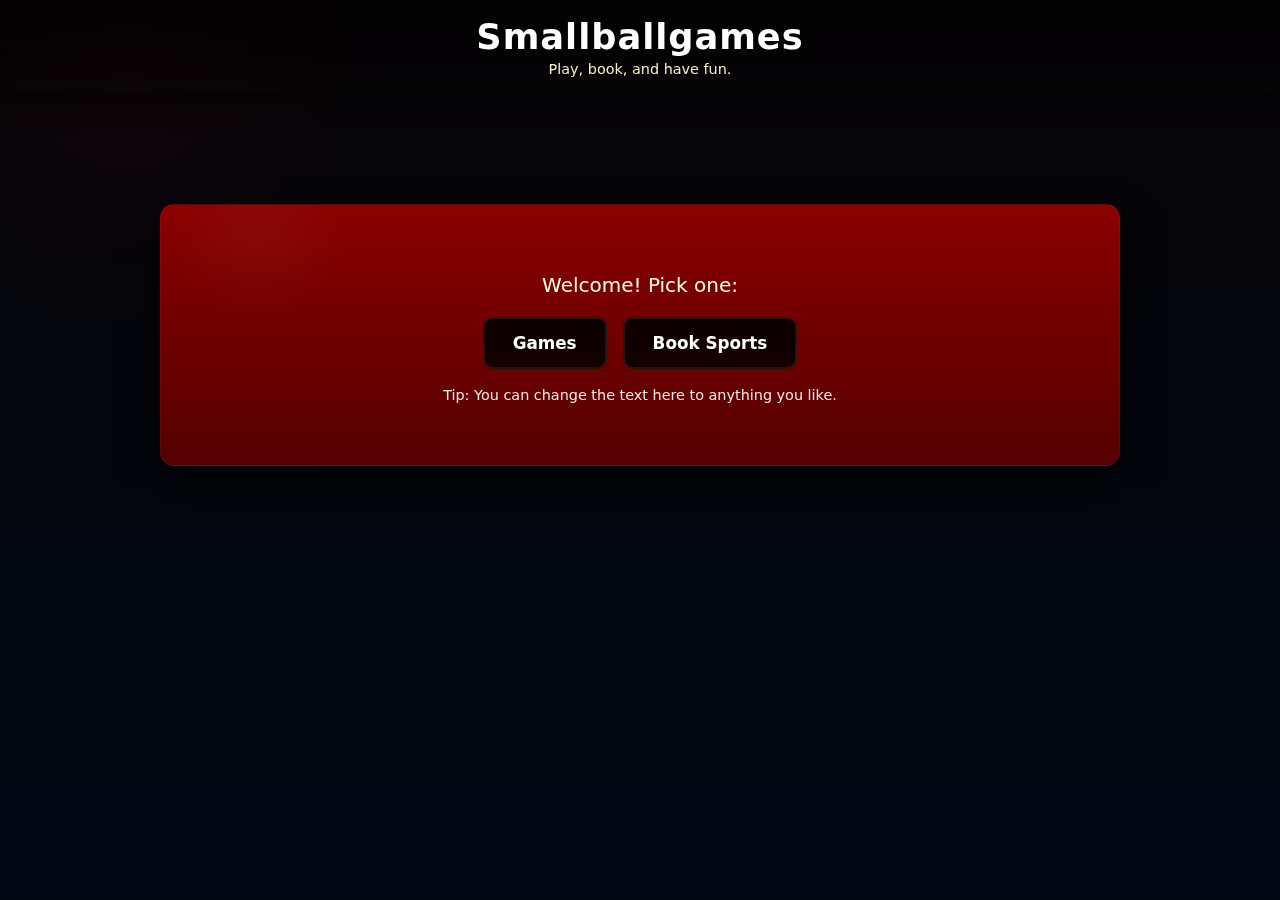
<file: index.html>
<!-- index.html — The main page people see first.
     This file is simple so a beginner (or a 12-year-old) can understand it.
     It has two big buttons: Games and Book Sports, which go to other pages. -->

<!DOCTYPE html>
<html lang="en">
  <head>
    <meta charset="utf-8" />
    <meta name="viewport" content="width=device-width,initial-scale=1" />
    <title>smallballgames</title>
    <link rel="stylesheet" href="styles.css" />
  </head>
  <body>
    <header class="site-header">
      <h1 class="site-title">smallballgames</h1>
      <p class="subtitle">Play, book, and have fun.</p>
    </header>

    <main class="hero" role="main">
      <p class="blurb">Welcome! Pick one:</p>

      <div class="buttons">
        <a
          class="btn"
          href="games.html"
          role="button"
          aria-label="Go to Games page"
          >Games</a
        >
        <a
          class="btn"
          href="book-sports.html"
          role="button"
          aria-label="Go to Book Sports page"
          >Book Sports</a
        >
      </div>

      <p class="note">
        Tip: You can change the text here to anything you like.
      </p>
    </main>

    <script src="script.js" defer></script>
  </body>
</html>
</file>
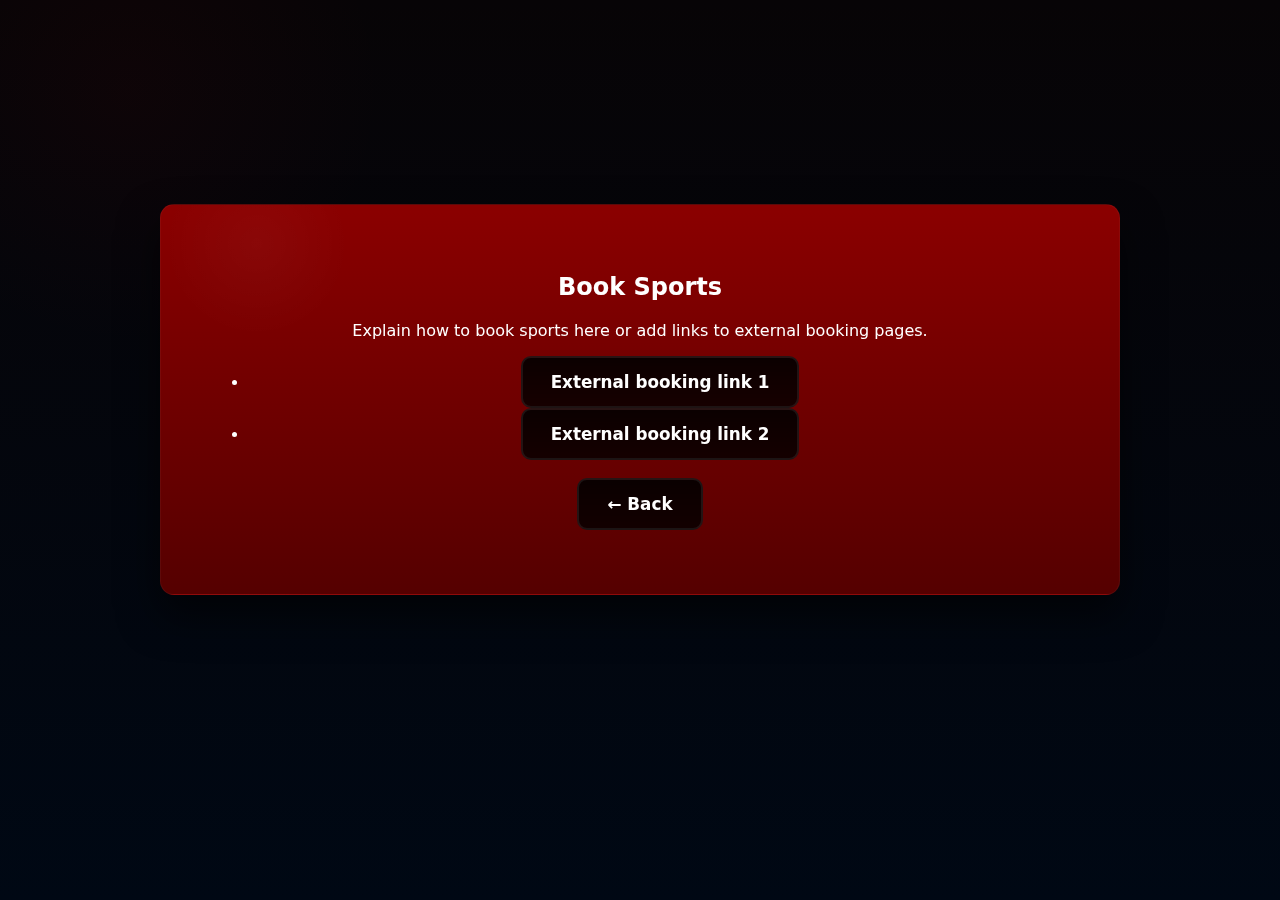
<file: book-sports.html>
<!-- book-sports.html — A simple page explaining how to book external sports or linking out to booking pages. -->

<!DOCTYPE html>
<html lang="en">
  <head>
    <meta charset="utf-8" />
    <meta name="viewport" content="width=device-width,initial-scale=1" />
    <title>Book Sports</title>
    <link rel="stylesheet" href="styles.css" />
  </head>
  <body>
    <main class="hero" role="main">
      <h2>Book Sports</h2>
      <p>
        Explain how to book sports here or add links to external booking pages.
      </p>

      <ul>
        <li><a class="btn" href="#">External booking link 1</a></li>
        <li><a class="btn" href="#">External booking link 2</a></li>
      </ul>

      <p style="margin-top: 18px">
        <a class="btn" href="index.html">← Back</a>
      </p>
    </main>
  </body>
</html>
</file>
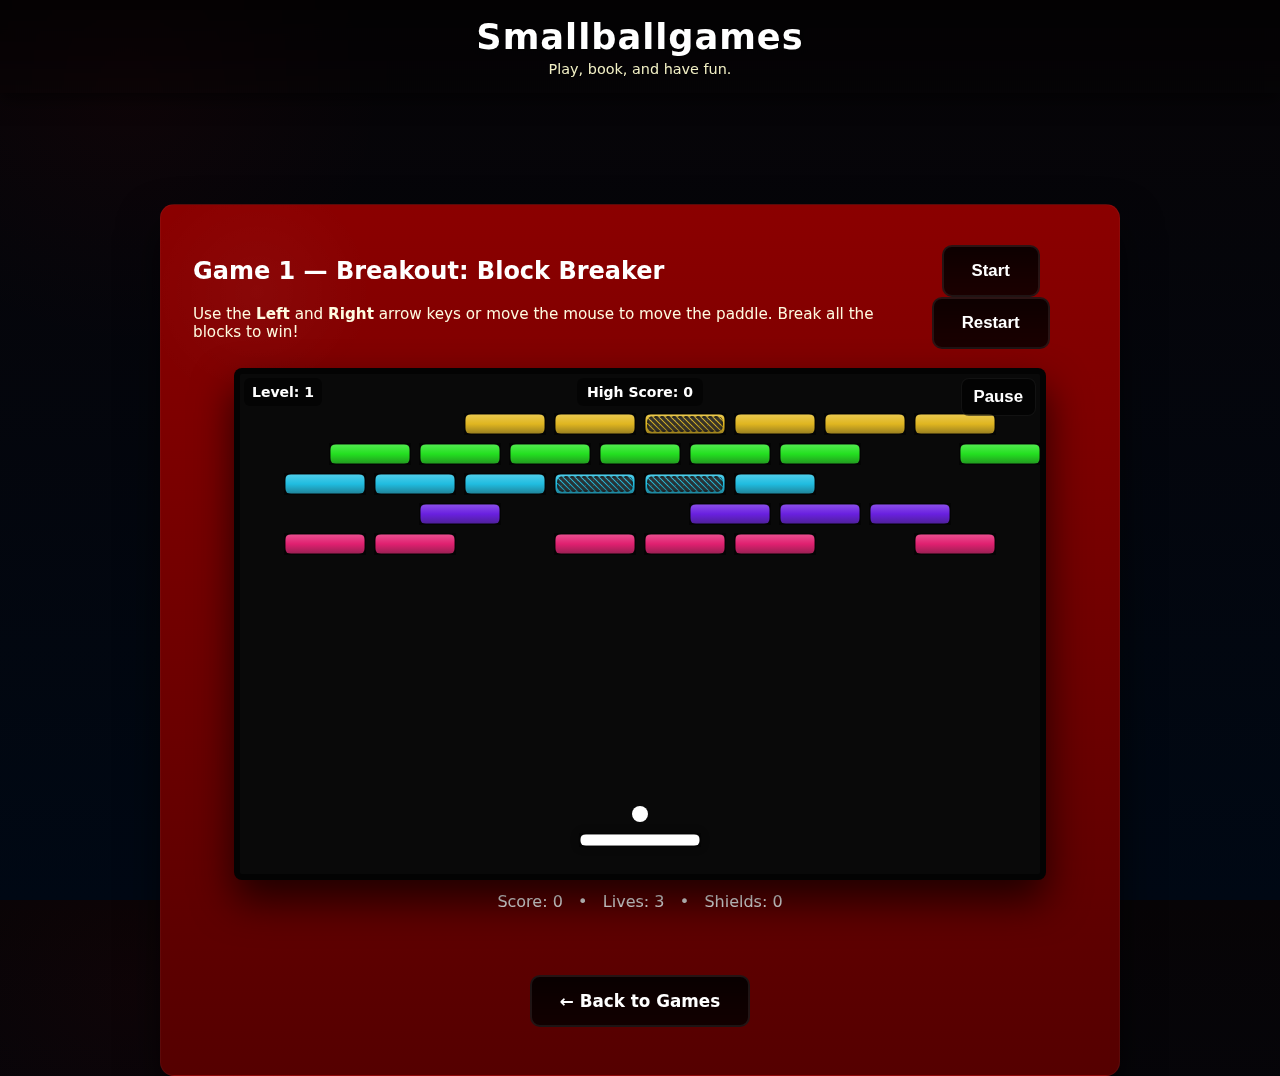
<file: game1.html>
<!-- game1.html — Breakout-style block-breaker (Game 1)
     Simple, commented code so beginners can learn how the game works.
     Controls: Left / Right arrow to move the paddle, or move the mouse. -->

<!DOCTYPE html>
<html lang="en">
  <head>
    <meta charset="utf-8" />
    <meta name="viewport" content="width=device-width,initial-scale=1" />
    <title>Breakout — smallballgames</title>
    <link rel="stylesheet" href="styles.css" />
    <style>
      .game-wrap {
        display: flex;
        flex-direction: column;
        align-items: center;
        gap: 12px;
        padding: 32px;
      }
      .canvas-wrap {
        position: relative;
        display: inline-block;
      }
      canvas {
        background: #090909;
        border-radius: 8px;
        border: 6px solid rgba(0, 0, 0, 0.6);
        box-shadow: 0 20px 40px rgba(0, 0, 0, 0.7);
        display: block;
      }

      /* Pause button in the top-right of the canvas */
      .pause-btn {
        position: absolute;
        top: 10px;
        right: 10px;
        z-index: 30;
        background: rgba(0, 0, 0, 0.6);
        color: var(--text);
        border: 1px solid rgba(255, 255, 255, 0.06);
        padding: 8px 12px;
        border-radius: 8px;
        font-weight: 700;
        cursor: pointer;
      }
      .level-display {
        position: absolute;
        top: 10px;
        left: 10px;
        z-index: 40;
        background: rgba(0, 0, 0, 0.5);
        color: var(--text);
        padding: 6px 8px;
        border-radius: 6px;
        font-weight: 700;
        font-size: 14px;
      }
      .highscore-display {
        position: absolute;
        top: 10px;
        left: 50%;
        transform: translateX(-50%);
        z-index: 40;
        background: rgba(0, 0, 0, 0.45);
        color: var(--text);
        padding: 6px 10px;
        border-radius: 6px;
        font-weight: 700;
        font-size: 14px;
      }
      .pause-btn[disabled] {
        opacity: 0.5;
        cursor: not-allowed;
      }
      .controls {
        color: var(--text);
        text-align: center;
      }
      .smallnote {
        font-size: 0.95rem;
        color: #fffbe0;
      }
      .game-top {
        display: flex;
        gap: 12px;
        align-items: center;
      }
      .game-info {
        text-align: left;
      }
      @media (max-width: 560px) {
        canvas {
          width: 320px !important;
          height: 400px !important;
        }
      }

      /* Overlay for win/lose screens */
      .overlay {
        position: fixed;
        inset: 0;
        display: none;
        align-items: center;
        justify-content: center;
        background: rgba(0, 0, 0, 0.7);
        z-index: 200;
      }
      .overlay[aria-hidden="false"] {
        display: flex;
      }
      .overlay-inner {
        background: linear-gradient(180deg, #111, #000);
        padding: 28px;
        border-radius: 12px;
        text-align: center;
        color: var(--text);
        box-shadow: 0 20px 50px rgba(0, 0, 0, 0.8);
        min-width: 280px;
        max-width: 640px;
      }
      .overlay-inner h3 {
        margin: 0 0 8px;
        font-size: 1.6rem;
        color: #ffefe0;
      }
      .overlay-inner p {
        margin: 0 0 12px;
      }
      /* level scene: slightly larger title for emphasis */
      #level-scene .overlay-inner h3 {
        font-size: 2rem;
      }
      #level-scene .overlay-inner p {
        opacity: 0.9;
      }
    </style>
  </head>
  <body>
    <header class="site-header">
      <h1 class="site-title">smallballgames</h1>
      <p class="subtitle">Play, book, and have fun.</p>
    </header>

    <main class="hero game-wrap" role="main">
      <div class="game-top">
        <div class="game-info">
          <h2>Game 1 — Breakout: Block Breaker</h2>
          <p class="smallnote">
            Use the <strong>Left</strong> and <strong>Right</strong> arrow keys
            or move the mouse to move the paddle. Break all the blocks to win!
          </p>
        </div>
        <div>
          <button id="start-btn" class="btn">Start</button>
          <button id="restart-btn" class="btn">Restart</button>
        </div>
      </div>

      <div class="canvas-wrap">
        <div id="level-display" class="level-display" aria-hidden="false">
          Level: 1
        </div>
        <div
          id="highscore-display"
          class="highscore-display"
          aria-hidden="false"
        >
          High Score: 0
        </div>
        <button
          id="pause-btn"
          class="btn pause-btn"
          aria-pressed="false"
          aria-label="Pause game"
        >
          Pause
        </button>
        <canvas
          id="gameCanvas"
          width="800"
          height="500"
          aria-label="Breakout game canvas"
        ></canvas>
      </div>

      <div class="controls">
        <span id="score">Score: 0</span> &nbsp; • &nbsp;
        <span id="lives">Lives: 3</span> &nbsp; • &nbsp;
        <span id="shields">Shields: 0</span>
      </div>

      <div
        id="powerup-msg"
        class="smallnote"
        aria-live="polite"
        style="height: 20px; margin-top: 8px"
      ></div>

      <div id="game-overlay" class="overlay" aria-hidden="true">
        <div class="overlay-inner">
          <h3 id="overlay-title">YOU WIN!</h3>
          <p id="overlay-message">Great job!</p>
          <div
            style="
              display: flex;
              gap: 10px;
              justify-content: center;
              margin-top: 12px;
            "
          >
            <button id="overlay-restart" class="btn">Restart</button>
            <a class="btn" href="games.html">Back to Games</a>
          </div>
        </div>
      </div>

      <!-- Level scene shown between levels; click anywhere to continue -->
      <div id="level-scene" class="overlay" aria-hidden="true">
        <div class="overlay-inner">
          <h3 id="level-scene-title">Level 2</h3>
          <p id="level-scene-sub">Click anywhere to continue</p>
        </div>
      </div>

      <p style="margin-top: 12px">
        <a class="btn" href="games.html">← Back to Games</a>
      </p>
    </main>

    <script src="game1.js" defer></script>
  </body>
</html>
</file>
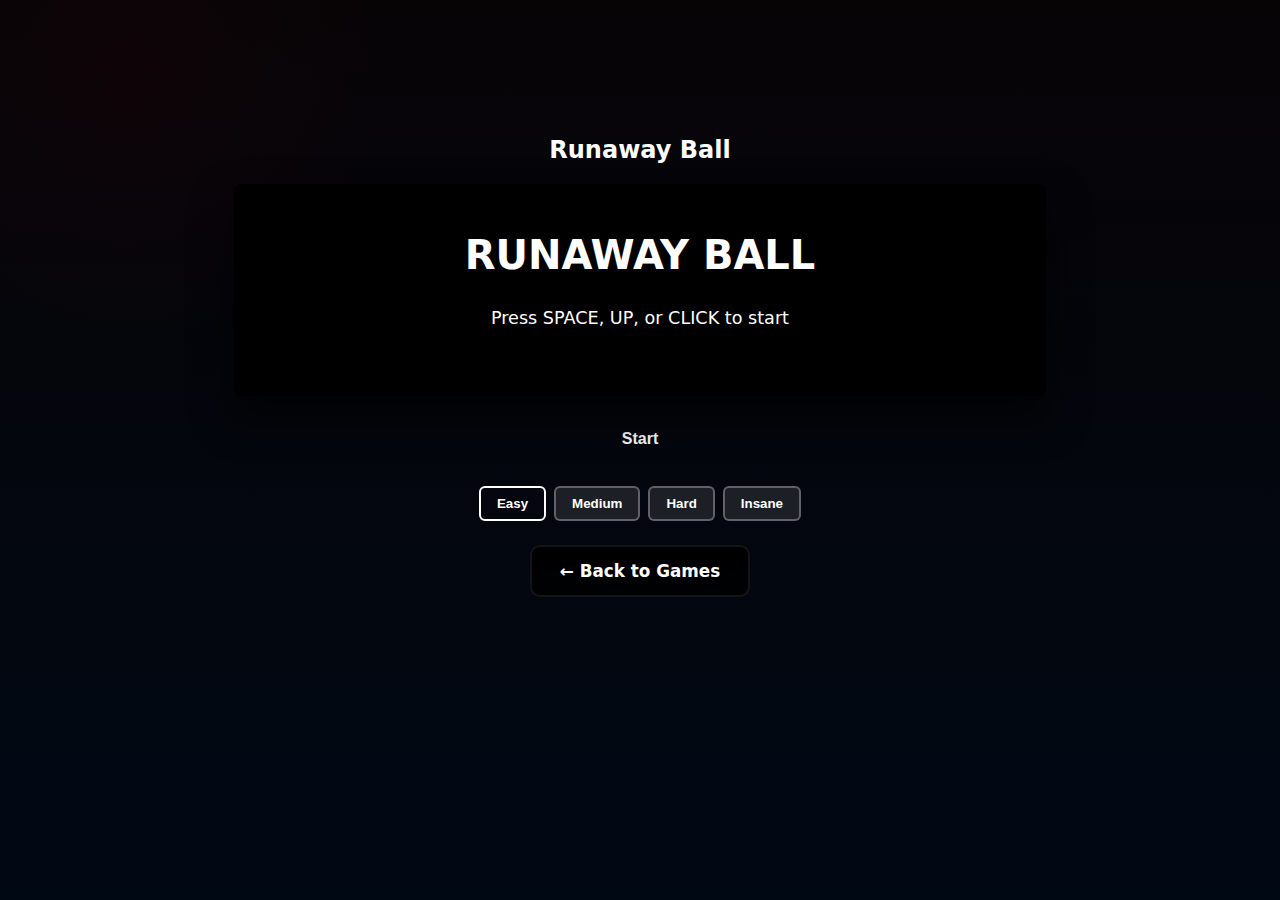
<file: game2.html>
<!-- game2.html — Ball Game Runner -->

<!DOCTYPE html>
<html lang="en">
  <head>
    <meta charset="utf-8" />
    <meta name="viewport" content="width=device-width,initial-scale=1" />
    <title>Runaway Ball — smallballgames</title>
    <link rel="stylesheet" href="styles.css" />
    <style>
      .game-wrap {
        display: flex;
        flex-direction: column;
        align-items: center;
        gap: 12px;
        padding: 32px;
      }
      .canvas-wrap {
        position: relative;
        display: inline-block;
      }
      canvas {
        background: #000;
        border-radius: 8px;
        border: 6px solid rgba(0, 0, 0, 0.6);
        box-shadow: 0 20px 40px rgba(0, 0, 0, 0.7);
        display: block;
        cursor: pointer;
      }

      /* Game overlay for start/game over messages */
      .game-overlay {
        position: absolute;
        top: 0;
        left: 0;
        right: 0;
        bottom: 0;
        background: rgba(0, 0, 0, 0.85);
        display: none;
        flex-direction: column;
        align-items: center;
        justify-content: center;
        z-index: 50;
        border-radius: 8px;
        color: var(--text);
        text-align: center;
        padding: 24px;
      }
      .game-overlay.show {
        display: flex;
      }
      .game-overlay h2 {
        font-size: 2.5rem;
        margin: 0 0 12px 0;
        color: #fff;
      }
      .game-overlay p {
        font-size: 1.1rem;
        margin-bottom: 20px;
      }

      .controls {
        display: flex;
        gap: 8px;
        margin-top: 12px;
      }
      .control-btn {
        background: var(--btn-bg);
        color: var(--btn-text);
        border: none;
        padding: 10px 18px;
        border-radius: 8px;
        font-weight: 700;
        cursor: pointer;
        font-size: 1rem;
      }
      .control-btn:hover {
        background: var(--btn-hover-bg);
        color: var(--btn-hover-text);
      }

      .back-link {
        margin-top: 12px;
        font-size: 1rem;
      }

      .difficulty-select {
        display: flex;
        gap: 8px;
        margin-top: 16px;
        justify-content: center;
      }
      .difficulty-btn {
        background: rgba(255, 255, 255, 0.1);
        color: var(--text);
        border: 2px solid rgba(255, 255, 255, 0.3);
        padding: 8px 16px;
        border-radius: 6px;
        font-weight: 600;
        cursor: pointer;
        transition: all 0.2s;
      }
      .difficulty-btn:hover {
        background: rgba(255, 255, 255, 0.2);
        border-color: rgba(255, 255, 255, 0.5);
      }
      .difficulty-btn.active {
        background: var(--btn-bg);
        color: var(--btn-text);
        border-color: var(--btn-bg);
      }
    </style>
  </head>
  <body>
    <main class="game-wrap" role="main">
      <h2 style="color: var(--text); margin-bottom: 8px">Runaway Ball</h2>

      <div class="canvas-wrap">
        <canvas id="gameCanvas" width="800" height="200"></canvas>

        <!-- Overlay for start / game over messages -->
        <div class="game-overlay show" id="game-overlay">
          <h2 id="overlay-title">RUNAWAY BALL</h2>
          <p id="overlay-text">Press SPACE, UP, or CLICK to start</p>
        </div>
      </div>

      <div class="controls">
        <button id="start-btn" class="control-btn">Start</button>
        <button id="restart-btn" class="control-btn" style="display: none">
          Restart
        </button>
      </div>

      <div class="difficulty-select">
        <button class="difficulty-btn active" data-difficulty="easy">
          Easy
        </button>
        <button class="difficulty-btn" data-difficulty="medium">Medium</button>
        <button class="difficulty-btn" data-difficulty="hard">Hard</button>
        <button class="difficulty-btn" data-difficulty="insane">Insane</button>
      </div>

      <p class="back-link">
        <a class="btn" href="games.html">← Back to Games</a>
      </p>
    </main>

    <script src="game2.js"></script>
  </body>
</html>
</file>
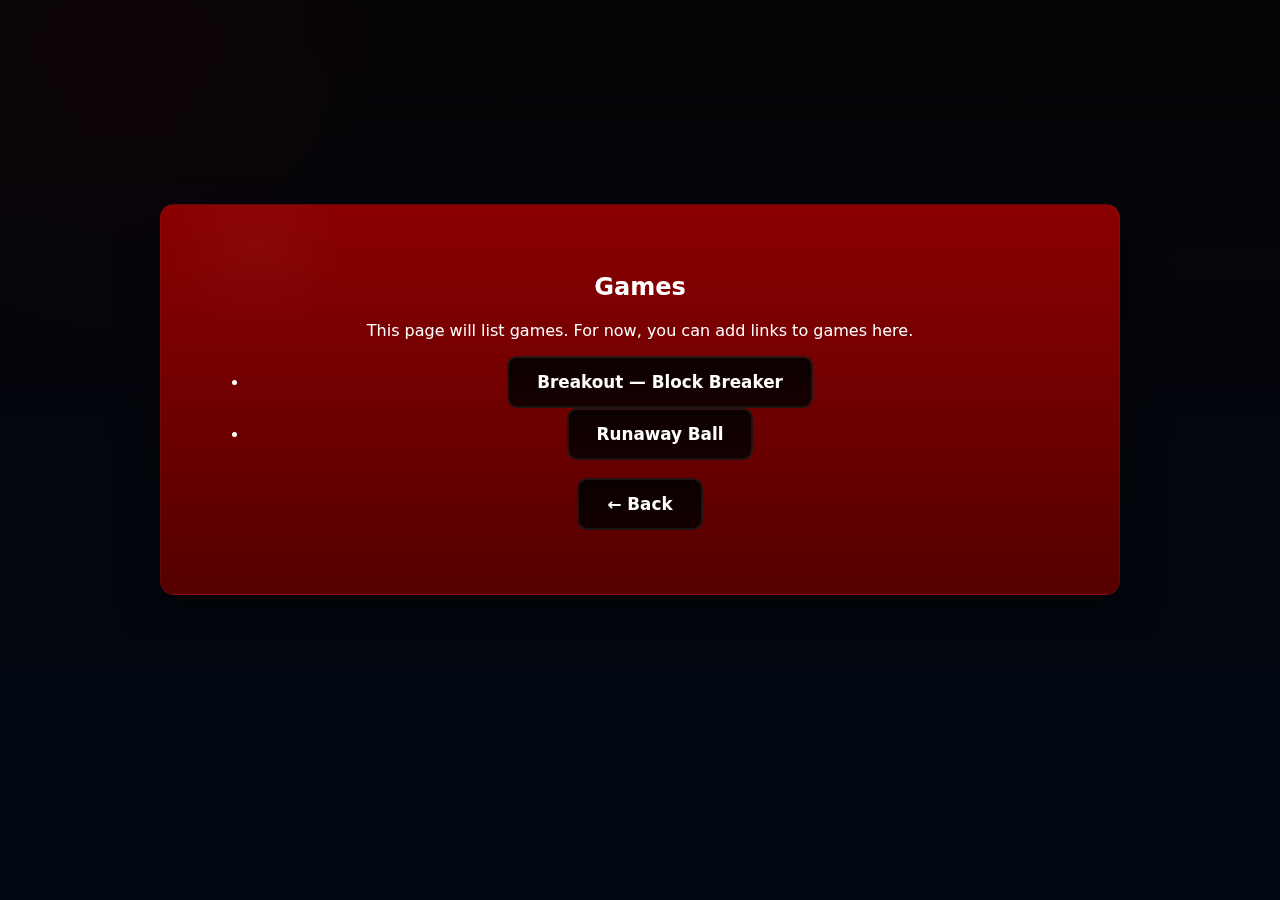
<file: games.html>
<!-- games.html — A simple page that will list games or links to games. -->

<!DOCTYPE html>
<html lang="en">
  <head>
    <meta charset="utf-8" />
    <meta name="viewport" content="width=device-width,initial-scale=1" />
    <title>Games</title>
    <link rel="stylesheet" href="styles.css" />
  </head>
  <body>
    <main class="hero" role="main">
      <h2>Games</h2>
      <p>
        This page will list games. For now, you can add links to games here.
      </p>

      <ul>
        <li><a class="btn" href="game1.html">Breakout — Block Breaker</a></li>
        <li><a class="btn" href="game2.html">Runaway Ball</a></li>
      </ul>

      <p style="margin-top: 18px">
        <a class="btn" href="index.html">← Back</a>
      </p>
    </main>
  </body>
</html>
</file>
<file: styles.css>
/* styles.css — Controls how the site looks (colors, spacing, buttons).
   Uses dark red and black as the main colours. */

:root {
  --bg: #000000; /* black */
  --red1: #8b0000; /* dark red */
  --red2: #550000; /* deeper red */
  --text: #ffffff; /* white */
}

* {
  box-sizing: border-box;
}
html,
body {
  height: 100%;
}
body {
  margin: 0;
  font-family: Inter, system-ui, -apple-system, "Segoe UI", Roboto, Arial,
    sans-serif;
  /* richer background instead of plain black */
  background: radial-gradient(
      circle at 10% 10%,
      rgba(139, 0, 0, 0.06),
      transparent 18%
    ),
    linear-gradient(180deg, #070406 0%, #000814 100%);
  color: var(--text);
  min-height: 100vh;
  display: flex;
  align-items: flex-start; /* place content below the top header */
  justify-content: center;
  padding-top: 84px; /* room for fixed header */
}

.site-header {
  position: fixed; /* keep it at the very top */
  top: 0;
  left: 0;
  right: 0;
  text-align: center;
  margin: 0;
  padding: 16px 0;
  background: linear-gradient(180deg, rgba(0, 0, 0, 0.55), rgba(0, 0, 0, 0.15));
  backdrop-filter: blur(6px);
  box-shadow: 0 6px 18px rgba(0, 0, 0, 0.6);
  z-index: 120;
}
.site-title {
  font-size: 2.2rem; /* slightly smaller to fit the fixed header */
  margin: 0;
  font-weight: 800;
  letter-spacing: 1px;
  text-transform: capitalize;
  text-shadow: 0 2px 10px rgba(0, 0, 0, 0.6);
}
.subtitle {
  margin: 4px 0 0;
  opacity: 0.95;
  color: #fffdd0;
  font-size: 0.9rem;
}

.hero {
  width: min(960px, 94%);
  padding: 48px;
  border-radius: 14px;
  background: radial-gradient(
      circle at 10% 10%,
      rgba(255, 255, 255, 0.03),
      transparent 10%
    ),
    linear-gradient(180deg, var(--red1), var(--red2));
  border: 1px solid rgba(255, 255, 255, 0.04);
  box-shadow: 0 20px 40px rgba(0, 0, 0, 0.6);
  text-align: center;
  transition: transform 0.18s ease;
  transform: translateY(120px); /* move the whole box down */
  will-change: transform;
}
.hero:hover {
  transform: translateY(116px); /* maintain slight lift on hover */
}

.blurb {
  font-size: 1.25rem;
  margin-bottom: 20px;
  color: #fffbe0;
}
.note {
  font-size: 0.9rem;
  opacity: 0.9;
  margin-top: 18px;
}

.buttons {
  display: flex;
  gap: 16px;
  justify-content: center;
  flex-wrap: wrap;
}

.btn {
  display: inline-block;
  padding: 14px 28px;
  border-radius: 10px;
  background: linear-gradient(180deg, rgba(0, 0, 0, 0.9), rgba(0, 0, 0, 0.8));
  color: var(--text);
  text-decoration: none;
  border: 2px solid rgba(255, 255, 255, 0.08);
  font-weight: 700;
  font-size: 1.05rem;
  transition: transform 0.12s ease, box-shadow 0.12s ease, background 0.12s ease;
}

.btn:focus,
.btn:hover {
  outline: none;
  transform: translateY(-3px);
  box-shadow: 0 12px 24px rgba(0, 0, 0, 0.6);
  background: linear-gradient(
    180deg,
    rgba(255, 255, 255, 0.06),
    rgba(0, 0, 0, 0.85)
  );
}

/* Make things look okay on small screens */
@media (max-width: 420px) {
  .hero {
    padding: 28px;
    margin-top: 0; /* moved using transform below */
    transform: translateY(72px);
  }
  .btn {
    padding: 12px 18px;
  }
}
</file>
